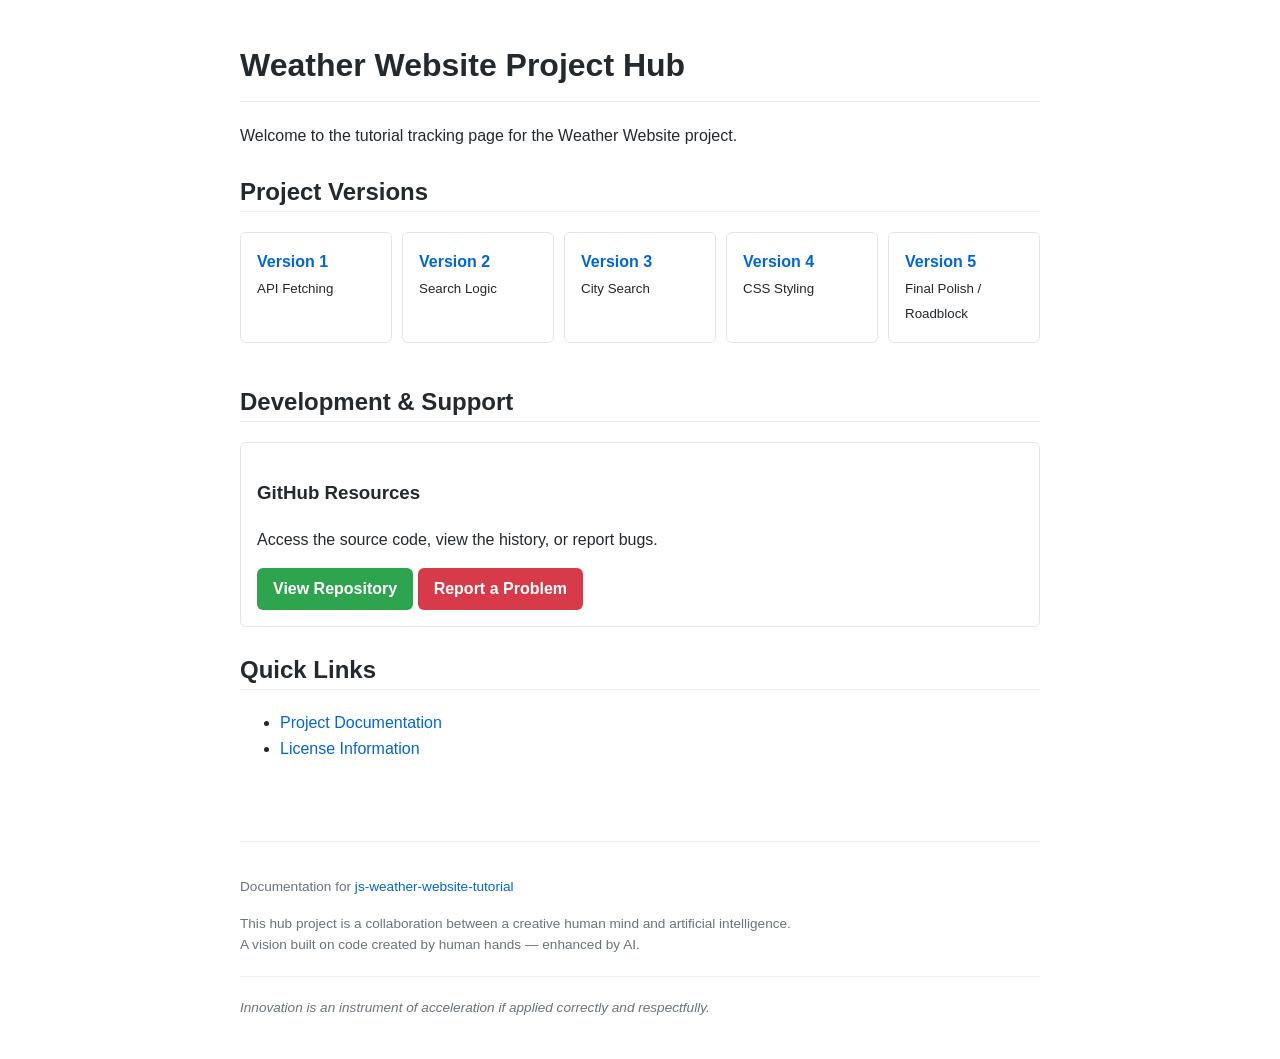
<file: index.html>
<!DOCTYPE html>
<html lang="en">
<head>
    <meta charset="UTF-8">
    <meta name="viewport" content="width=device-width, initial-scale=1.0">
    <title>JS Weather Tutorial - Project Hub</title>
    <style>
        body { font-family: -apple-system, BlinkMacSystemFont, "Segoe UI", Helvetica, Arial, sans-serif; line-height: 1.6; color: #24292e; max-width: 800px; margin: 40px auto; padding: 0 20px; }
        h1 { border-bottom: 1px solid #eaecef; padding-bottom: 0.3em; }
        h2 { margin-top: 24px; border-bottom: 1px solid #eaecef; }
        .card { border: 1px solid #e1e4e8; border-radius: 6px; padding: 16px; margin-bottom: 16px; transition: background 0.2s; }
        .card:hover { background-color: #f6f8fa; }
        .version-list { display: grid; grid-template-columns: repeat(auto-fill, minmax(150px, 1fr)); gap: 10px; }
        .btn { display: inline-block; padding: 8px 16px; background-color: #2ea44f; color: white; text-decoration: none; border-radius: 6px; font-weight: bold; }
        .btn-issue { background-color: #d73a49; }
        a { color: #0366d6; text-decoration: none; }
        a:hover { text-decoration: underline; }
    </style>
</head>
<body>

    <h1>Weather Website Project Hub</h1>
    <p>Welcome to the tutorial tracking page for the Weather Website project.</p>

    <h2>Project Versions</h2>
    <div class="version-list">
        <div class="card"><a href="v1/index.html"><strong>Version 1</strong></a><br><small>API Fetching</small></div>
        <div class="card"><a href="v2/index.html"><strong>Version 2</strong></a><br><small>Search Logic</small></div>
        <div class="card"><a href="v3/index.html"><strong>Version 3</strong></a><br><small>City Search</small></div>
        <div class="card"><a href="v4/index.html"><strong>Version 4</strong></a><br><small>CSS Styling</small></div>
        <div class="card"><a href="v5/index.html"><strong>Version 5</strong></a><br><small>Final Polish / Roadblock</small></div>
    </div>

    <h2>Development & Support</h2>
    <div class="card">
        <h3>GitHub Resources</h3>
        <p>Access the source code, view the history, or report bugs.</p>
        <a href="https://github.com/bward-dev1/js-weather-website-tutorial" class="btn">View Repository</a>
        <a href="https://github.com/bward-dev1/js-weather-website-tutorial/issues" class="btn btn-issue">Report a Problem</a>
    </div>

    <h2>Quick Links</h2>
    <ul>
        <li><a href="README.md">Project Documentation</a></li>
        <li><a href="LICENSE.md">License Information</a></li>
    </ul>

<footer style="margin-top: 80px; font-size: 0.85em; color: #6a737d; border-top: 1px solid #eee; padding-top: 20px; line-height: 1.6;">
    <p>Documentation for <a href="https://github.com/bward-dev1/js-weather-website-tutorial">js-weather-website-tutorial</a></p>
    
    <p style="margin-top: 15px;">
        This hub project is a collaboration between a creative human mind and artificial intelligence. <br>
        A vision built on code created by human hands — enhanced by AI.
    </p>

    <hr style="border: 0; border-top: 1px solid #eee; margin: 20px 0;">

    <p>
        <em>Innovation is an instrument of acceleration if applied correctly and respectfully.</em>
    </p>
</footer>
</file>
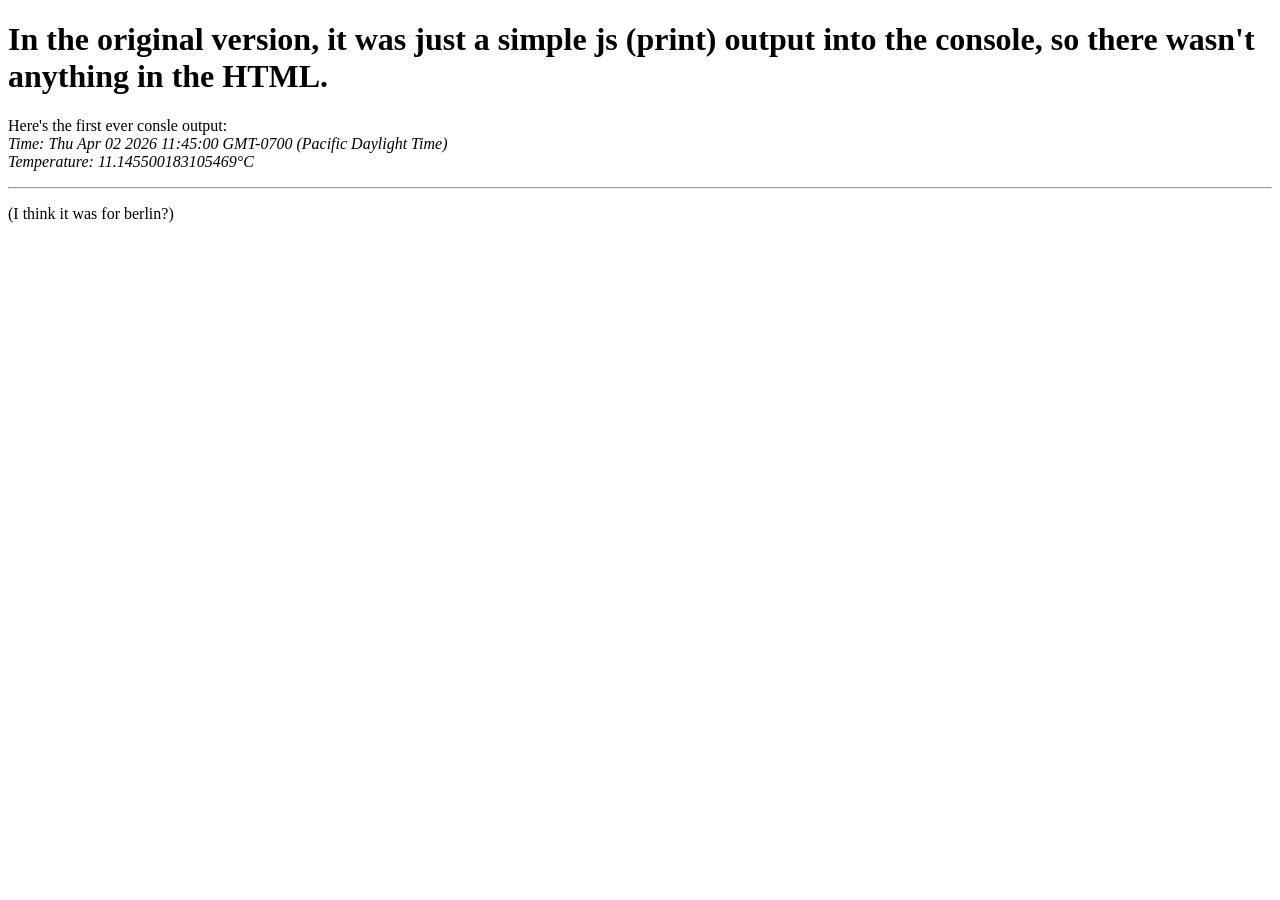
<file: v1/index.html>
<!DOCTYPE html>
<html lang="en">
<head>
    <meta charset="UTF-8">
    <meta name="viewport" content="width=device-width, initial-scale=1.0">
    <title>Version 1</title>
</head>
<body>

    <h1>In the original version, it was just a simple js (print) output into the console, so there wasn't anything in the HTML.</h1>
    <p>Here's the first ever consle output:
<br>
    <em>Time: Thu Apr 02 2026 11:45:00 GMT-0700 (Pacific Daylight Time)
    </em>
      <br>
      <em>
Temperature: 11.145500183105469°C
      </em>  
        <hr> 
        <p>(I think it was for berlin?)</p>
     </p>

</body>
</html>
</file>
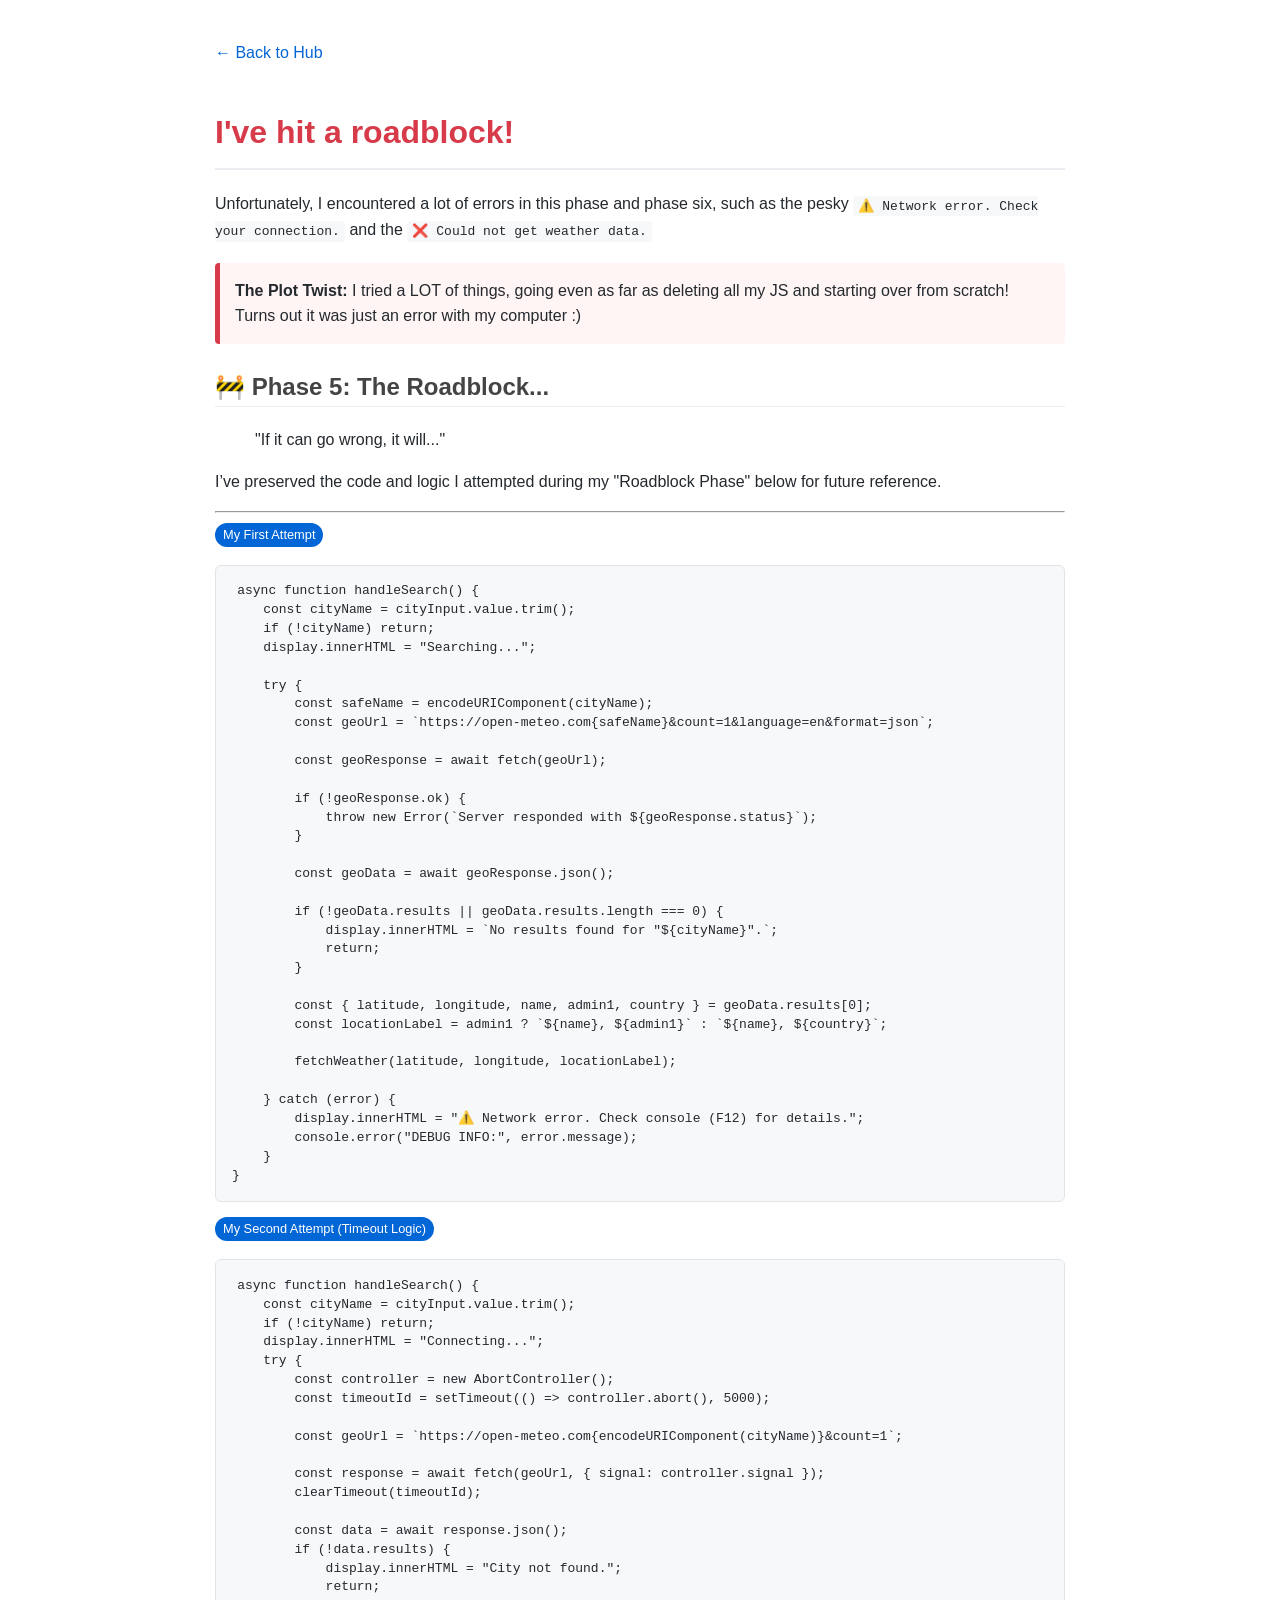
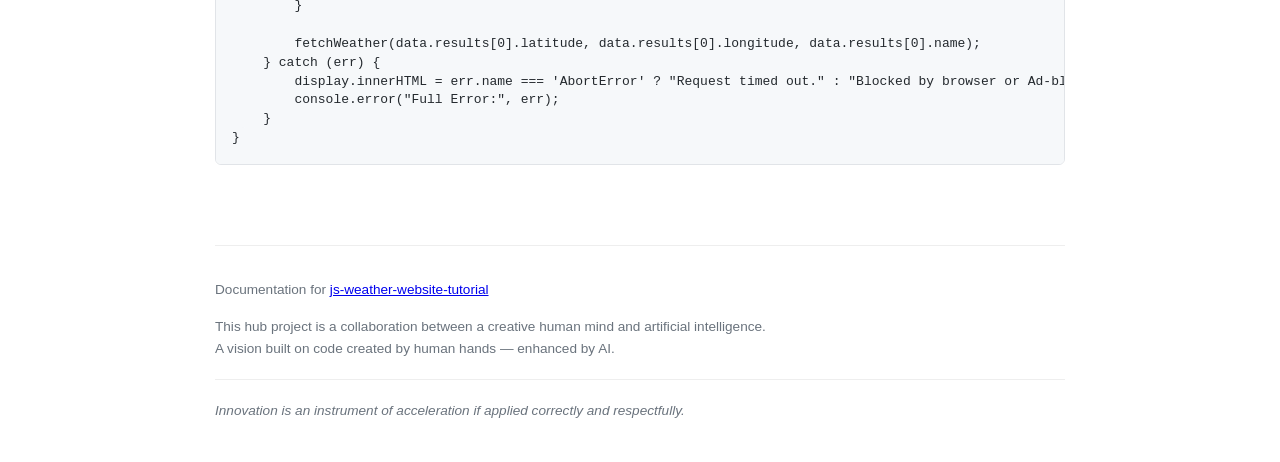
<file: v5/index.html>
<!DOCTYPE html>
<html lang="en">
<head>
    <meta charset="UTF-8">
    <meta name="viewport" content="width=device-width, initial-scale=1.0">
    <title>Phase 5: My Roadblock - JS Weather Tutorial</title>
    <style>
        body { font-family: -apple-system, BlinkMacSystemFont, "Segoe UI", Helvetica, Arial, sans-serif; line-height: 1.6; color: #24292e; max-width: 850px; margin: 40px auto; padding: 0 20px; }
        h1 { border-bottom: 2px solid #eaecef; padding-bottom: 0.3em; color: #d73a49; }
        h2 { margin-top: 24px; border-bottom: 1px solid #eaecef; color: #444; }
        .alert { background-color: #fff5f5; border-left: 5px solid #d73a49; padding: 15px; margin: 20px 0; border-radius: 4px; }
        code { background-color: #f6f8fa; padding: 0.2em 0.4em; border-radius: 3px; font-family: monospace; }
        pre { background-color: #f6f8fa; padding: 16px; border-radius: 6px; overflow: auto; border: 1px solid #e1e4e8; line-height: 1.45; }
        .version-label { display: inline-block; background: #0366d6; color: white; padding: 2px 8px; border-radius: 12px; font-size: 0.8em; margin-bottom: 5px; }
        .back-link { display: inline-block; margin-bottom: 20px; color: #0366d6; text-decoration: none; }
    </style>
</head>
<body>

    <a href="../index.html" class="back-link">← Back to Hub</a>

    <h1>I've hit a roadblock!</h1>
    
    <p>Unfortunately, I encountered a lot of errors in this phase and phase six, such as the pesky <code>⚠️ Network error. Check your connection.</code> and the <code>❌ Could not get weather data.</code></p>

    <div class="alert">
        <strong>The Plot Twist:</strong> I tried a LOT of things, going even as far as deleting all my JS and starting over from scratch! Turns out it was just an error with my computer :)
    </div>

    <h2>🚧 Phase 5: The Roadblock...</h2>
    <blockquote>"If it can go wrong, it will..."</blockquote>
    
    <p>I’ve preserved the code and logic I attempted during my "Roadblock Phase" below for future reference.</p>

    <hr>

    <div class="version-label">My First Attempt</div>
    <pre><code>async function handleSearch() {
    const cityName = cityInput.value.trim();
    if (!cityName) return;
    display.innerHTML = "Searching...";

    try {
        const safeName = encodeURIComponent(cityName);
        const geoUrl = `https://open-meteo.com{safeName}&count=1&language=en&format=json`;

        const geoResponse = await fetch(geoUrl);
        
        if (!geoResponse.ok) {
            throw new Error(`Server responded with ${geoResponse.status}`);
        }

        const geoData = await geoResponse.json();

        if (!geoData.results || geoData.results.length === 0) {
            display.innerHTML = `No results found for "${cityName}".`;
            return;
        }

        const { latitude, longitude, name, admin1, country } = geoData.results[0];
        const locationLabel = admin1 ? `${name}, ${admin1}` : `${name}, ${country}`;

        fetchWeather(latitude, longitude, locationLabel);

    } catch (error) {
        display.innerHTML = "⚠️ Network error. Check console (F12) for details.";
        console.error("DEBUG INFO:", error.message);
    }
}</code></pre>

    <div class="version-label">My Second Attempt (Timeout Logic)</div>
    <pre><code>async function handleSearch() {
    const cityName = cityInput.value.trim();
    if (!cityName) return;
    display.innerHTML = "Connecting...";
    try {
        const controller = new AbortController();
        const timeoutId = setTimeout(() => controller.abort(), 5000);

        const geoUrl = `https://open-meteo.com{encodeURIComponent(cityName)}&count=1`;
        
        const response = await fetch(geoUrl, { signal: controller.signal });
        clearTimeout(timeoutId);

        const data = await response.json();
        if (!data.results) {
            display.innerHTML = "City not found.";
            return;
        }

        fetchWeather(data.results[0].latitude, data.results[0].longitude, data.results[0].name);
    } catch (err) {
        display.innerHTML = err.name === 'AbortError' ? "Request timed out." : "Blocked by browser or Ad-blocker.";
        console.error("Full Error:", err);
    }
}</code></pre>

<footer style="margin-top: 80px; font-size: 0.85em; color: #6a737d; border-top: 1px solid #eee; padding-top: 20px; line-height: 1.6;">
    <p>Documentation for <a href="https://github.com/bward-dev1/js-weather-website-tutorial">js-weather-website-tutorial</a></p>
    
    <p style="margin-top: 15px;">
        This hub project is a collaboration between a creative human mind and artificial intelligence. <br>
        A vision built on code created by human hands — enhanced by AI.
    </p>

    <hr style="border: 0; border-top: 1px solid #eee; margin: 20px 0;">

    <p>
        <em>Innovation is an instrument of acceleration if applied correctly and respectfully.</em>
    </p>
</footer>

</body>
</html>
</file>
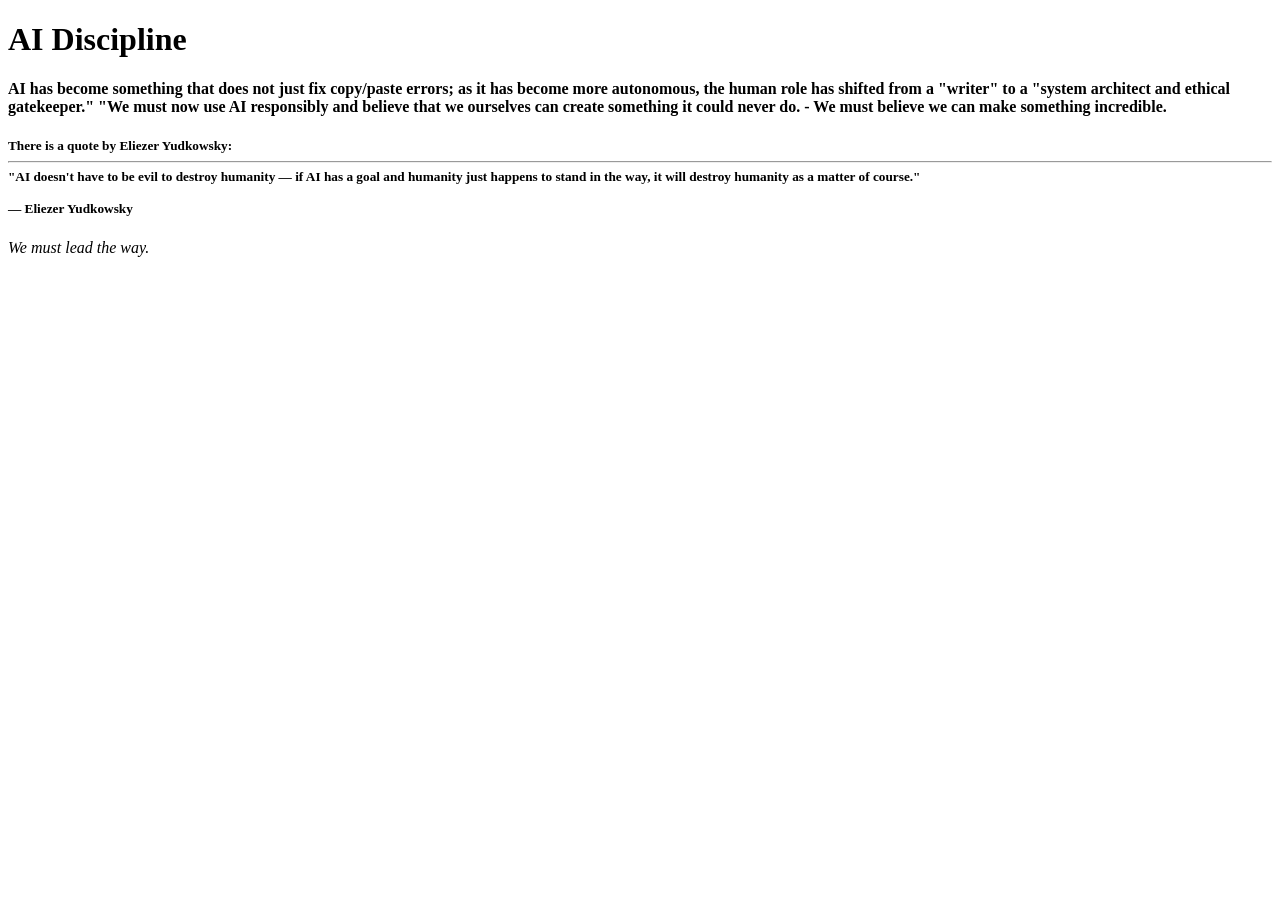
<file: ai.html>
<!DOCTYPE html>
<html lang="en">
<head>
    <meta charset="UTF-8">
    <meta name="viewport" content="width=device-width, initial-scale=1.0">
    <title>AI in Code</title>
</head>
<body>
    <h1>AI Discipline</h1>
    
    <h4>
AI has become something that does not just fix copy/paste errors; as it has become more <strong>autonomous</strong>, the human role has shifted from a "writer" to a "system architect and ethical gatekeeper." "We must now use AI responsibly and believe that we ourselves can create something it could never do. - We must believe we can make something incredible.
    </h4>

    <h5>
        There is a quote by Eliezer Yudkowsky:
        <hr>
        "AI doesn't have to be evil to destroy humanity — if AI has a goal and humanity 
        just happens to stand in the way, it will destroy humanity as a matter of course."
        <br>
        <br>
        — Eliezer Yudkowsky
    </h5>

    <p><em>We must lead the way.</em></p>
</body>
</html>
</file>
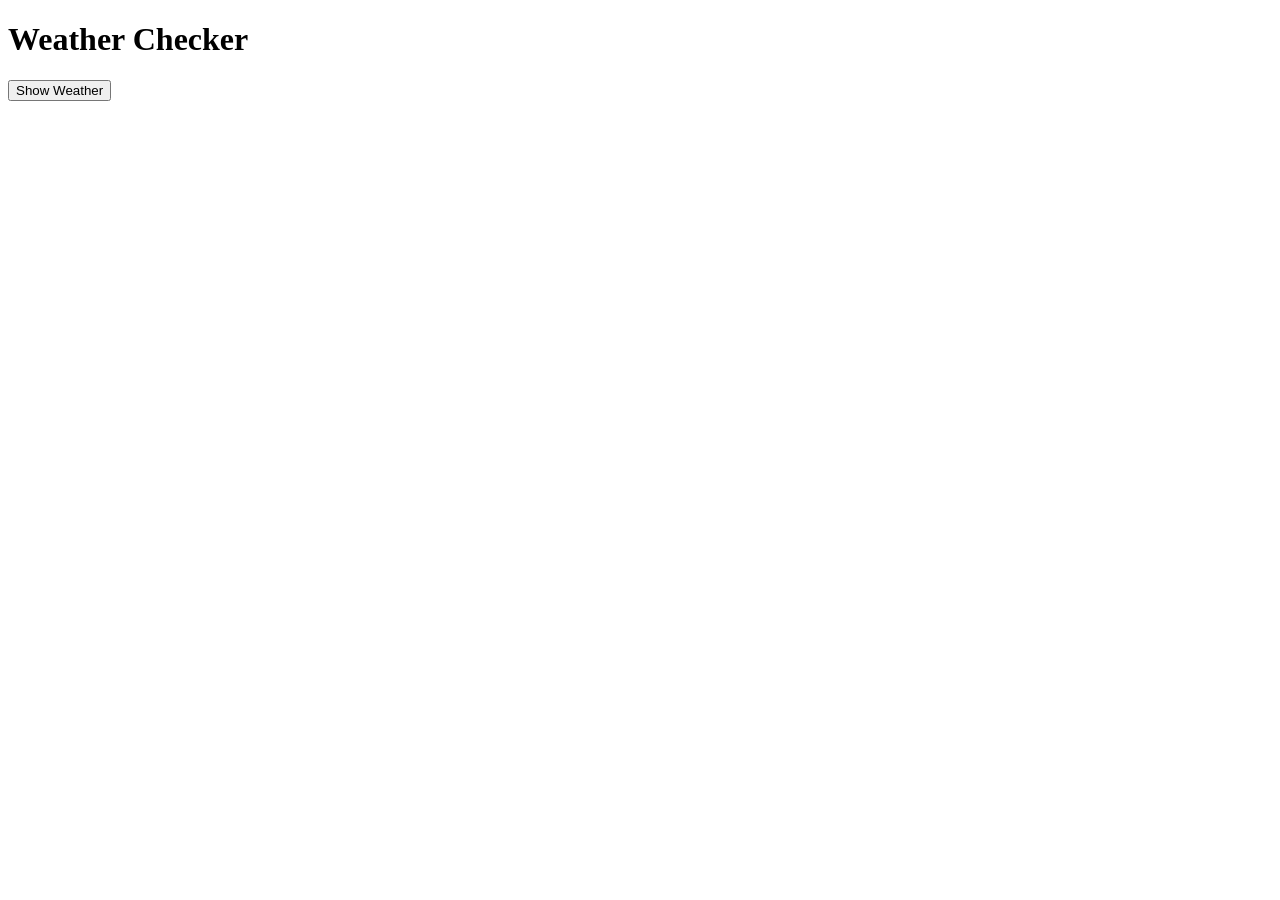
<file: index (13).html>
<!DOCTYPE html>
<html>
<head>
    <title>Weather App</title>
</head>
<body>

    <h1>Weather Checker</h1>
    <!-- The button... -->
    <button id="show-weather-btn">Show Weather</button>
    
    <!-- Where the temperature (hopefully) will appear -->
    <div id="weather-result"></div>

    <!-- Link to my JS file -->
    <script src="script.js"></script>
</body>
</html>
</file>
